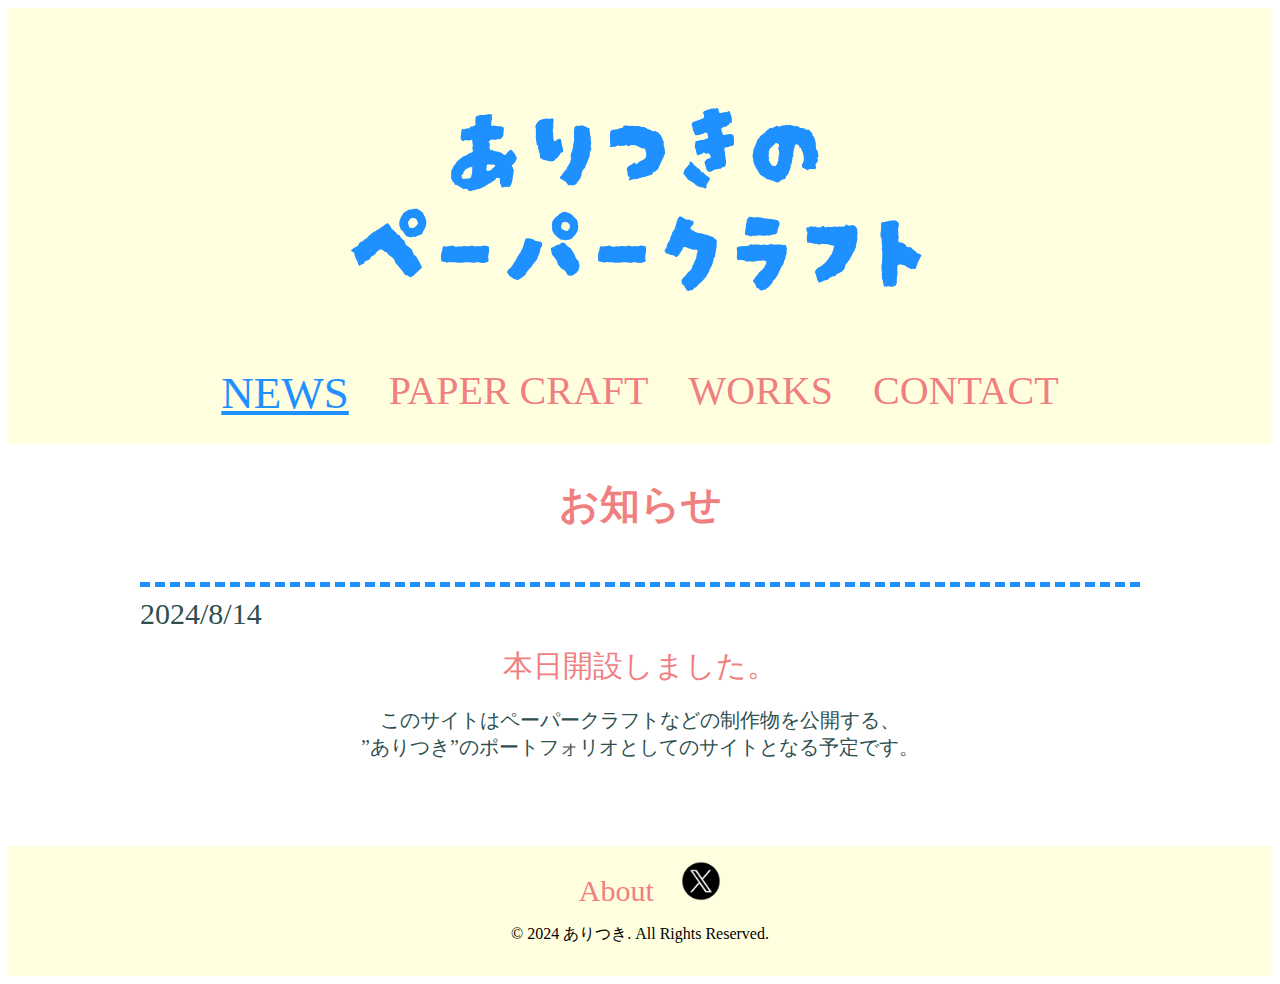
<file: index.html>
<!DOCTYPE html>
<html>
  <head>
    <meta charset="UTF-8" />

    <link rel="stylesheet" href="Docment.css" />

    <link rel="preconnect" href="https://fonts.googleapis.com" />
    <link rel="preconnect" href="https://fonts.gstatic.com" crossorigin />
    <link
      href="https://fonts.googleapis.com/css2?family=Darumadrop+One&display=swap"
      rel="stylesheet"
    />

    <title>ありつきのペーパークラフト</title>
  </head>

  <body>
    <header>
      <h1 class="titledesuyo">ありつきの<br/>ペーパークラフト</h1>

      <ul class="nav-list">
        <li class="nav-list-item">
          <a class="check-item">NEWS</a>
        </li>
        <li class="nav-list-item">
          <a href="./paper_craft.html">PAPER CRAFT</a>
        </li>
        <li class="nav-list-item"><a href="./works.html">WORKS</a></li>
        <li class="nav-list-item"><a href="./contact.html">CONTACT</a></li>
      </ul>
    </header>

    <h2>お知らせ</h2>

    <div class="news-contents">
      <div class="news-content">
        <p class="news-date">2024/8/14</p>
        <p class="news-title">本日開設しました。</p>
        <p class="news-text">
          このサイトはペーパークラフトなどの制作物を公開する、<br>
          ”ありつき”のポートフォリオとしてのサイトとなる予定です。
        </p>
      </div>
    </div>

    <footer class="footer">
      <div class="footer-item">
        <a class="footer-item" href="./about.html"
          >About</a
        >
        <a href="https://x.com/AntMoon_ARTK"
          ><img
            alt="Xのロゴアイコン"
            src="x_logo.png"
            width="40px"
            height="40px"
        /></a>
      </div>
      <p class="copyright">© 2024 ありつき. All Rights Reserved.</p>
    </footer>
  </body>
</html>
</file>
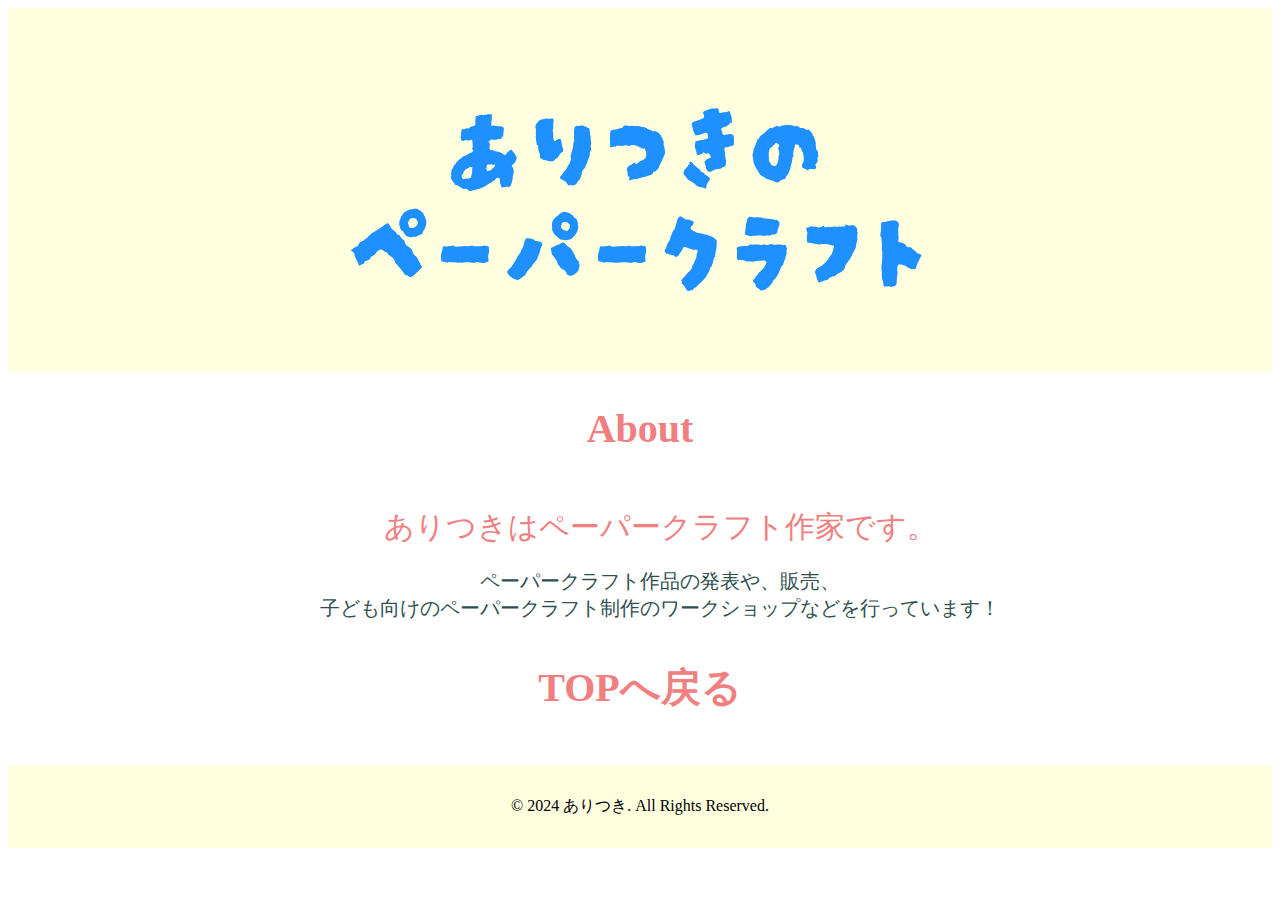
<file: about.html>
<!DOCTYPE html>
<html>
<head>
    <meta charset="UTF-8" />

    <link rel="stylesheet" href="Docment.css" />

    <link rel="preconnect" href="https://fonts.googleapis.com">
    <link rel="preconnect" href="https://fonts.gstatic.com" crossorigin>
    <link href="https://fonts.googleapis.com/css2?family=Darumadrop+One&display=swap" rel="stylesheet">
    
    <title>ありつきのペーパークラフト</title>
</head>

<body>

    <header>
        <h1 class="titledesuyo">ありつきの</br>
        ペーパークラフト
        </h1>
        
        </header>
        
        <h2>About</h2>

        <ul class="news-contants">
          <p class="news-title">ありつきはペーパークラフト作家です。</p>
          <p class="news-text">ペーパークラフト作品の発表や、販売、</br>子ども向けのペーパークラフト制作のワークショップなどを行っています！</p>
        </ul>

        <h2><a href="./index.html">TOPへ戻る</a></h2>

        <footer class="footer">
            <ul cllas="footer-item-list"></ul>
            <p class="copyright">© 2024 ありつき. All Rights Reserved.</p>
        </footer>
</body>
</html>
</file>
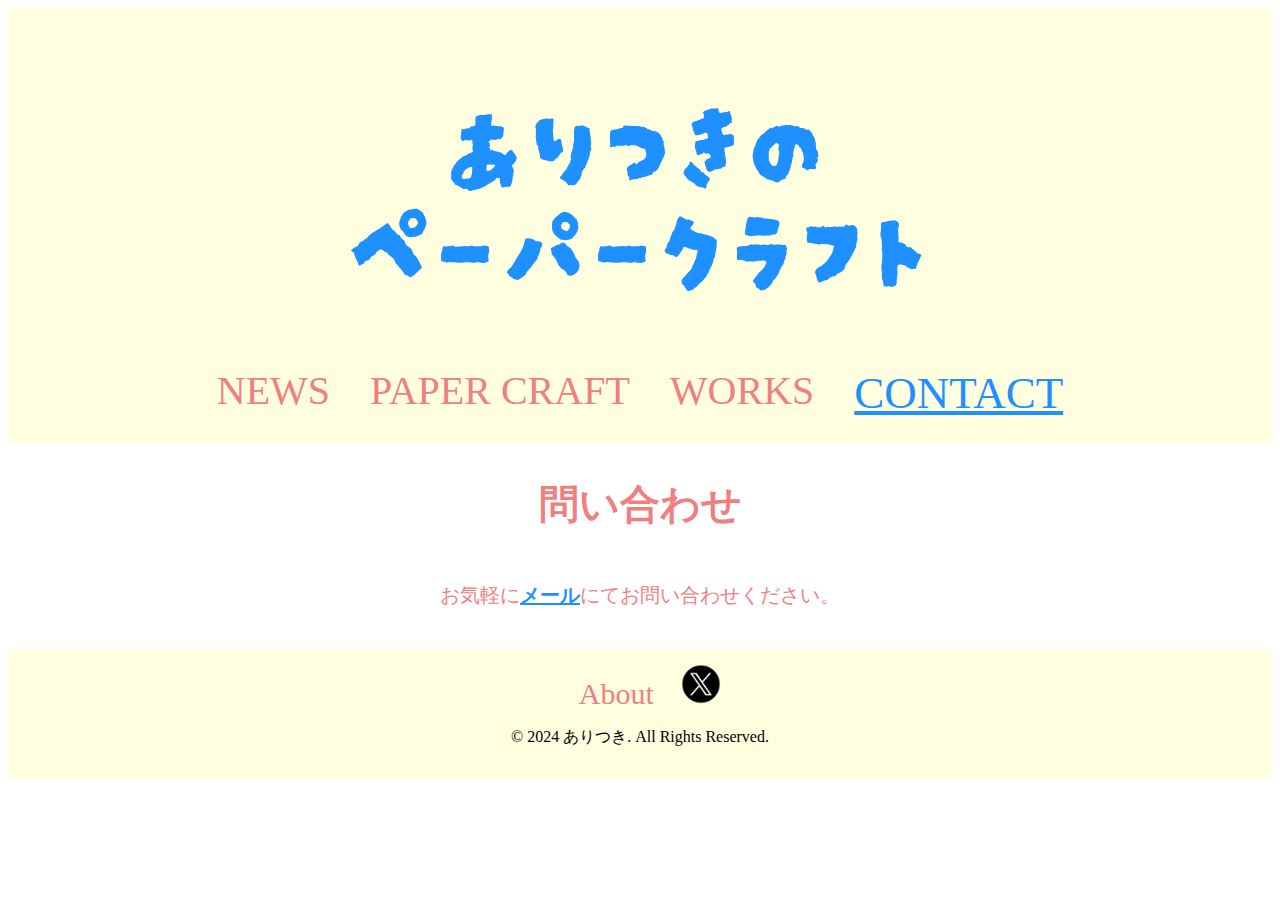
<file: contact.html>
<!DOCTYPE html>
<html>
  <head>
    <meta charset="UTF-8" />

    <link rel="stylesheet" href="Docment.css" />

    <link rel="preconnect" href="https://fonts.googleapis.com" />
    <link rel="preconnect" href="https://fonts.gstatic.com" crossorigin />
    <link
      href="https://fonts.googleapis.com/css2?family=Darumadrop+One&display=swap"
      rel="stylesheet"
    />

    <title>ありつきのペーパークラフト</title>
  </head>

  <body>
    <header>
      <h1 class="titledesuyo">ありつきの<br/>ペーパークラフト</h1>

      <ul class="nav-list">
        <li class="nav-list-item">
          <a href="./index.html">NEWS</a>
        </li>
        <li class="nav-list-item">
          <a href="./paper_craft.html">PAPER CRAFT</a>
        </li>
        <li class="nav-list-item"><a href="./works.html">WORKS</a></li>
        <li class="nav-list-item">
          <a class="check-item">CONTACT</a>
       </li>
      </ul>
    </header>
        
        <h2>問い合わせ</h2>

        <h3>お気軽に<a class="speciallink" href="mailto:antmoonsunbee@gmail.com" target=" _blank">メール</a>にてお問い合わせください。</h3>

        <footer class="footer">
          <div class="footer-item">
            <a class="footer-item" href="./about.html"
              >About</a
            >
            <a href="https://x.com/AntMoon_ARTK"
              ><img
                alt="Xのロゴアイコン"
                src="x_logo.png"
                width="40px"
                height="40px"
            /></a>
          </div>
          <p class="copyright">© 2024 ありつき. All Rights Reserved.</p>
        </footer>
</body>
</html>
</file>
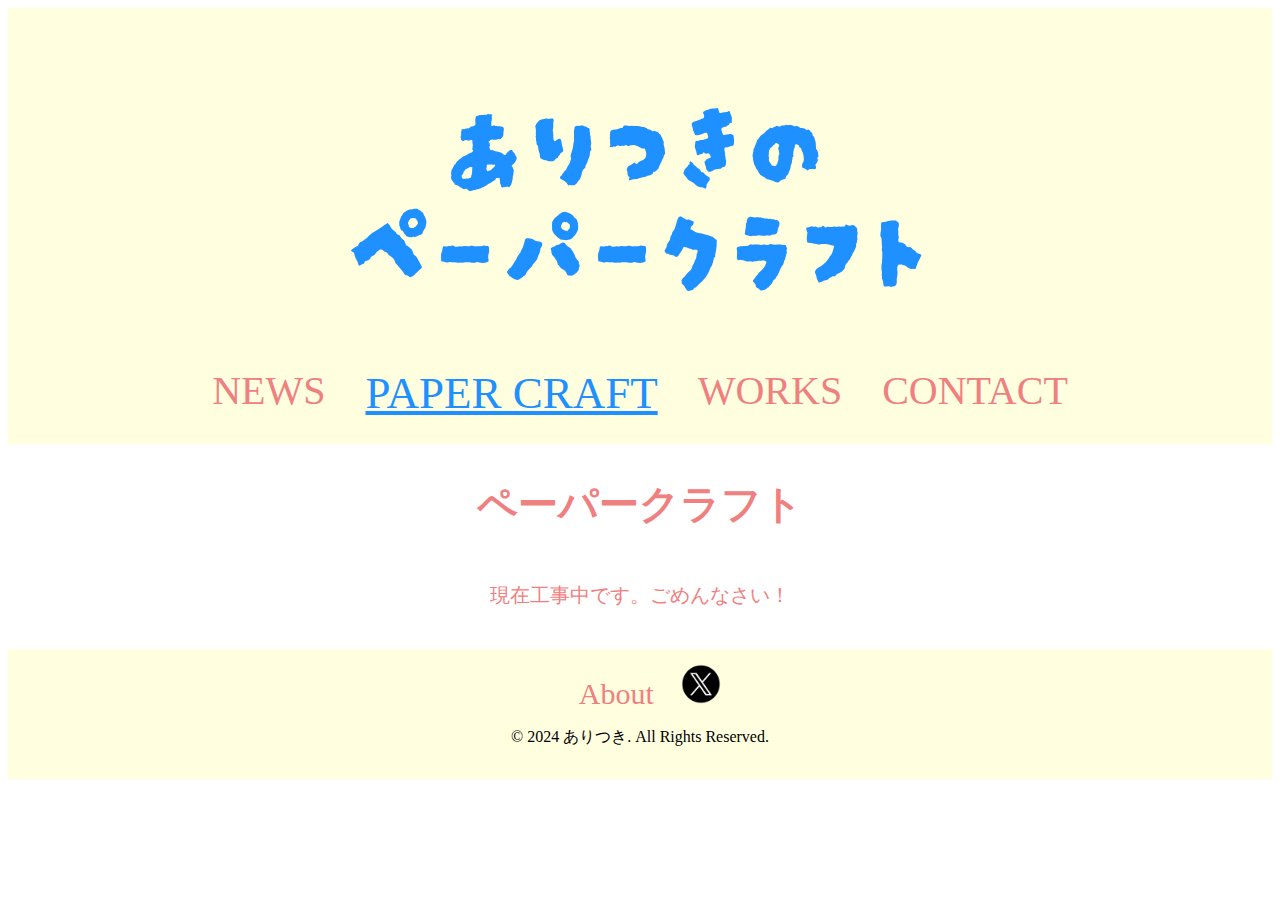
<file: paper_craft.html>
<!DOCTYPE html>
<html>
  <head>
    <meta charset="UTF-8" />

    <link rel="stylesheet" href="Docment.css" />

    <link rel="preconnect" href="https://fonts.googleapis.com" />
    <link rel="preconnect" href="https://fonts.gstatic.com" crossorigin />
    <link
      href="https://fonts.googleapis.com/css2?family=Darumadrop+One&display=swap"
      rel="stylesheet"
    />

    <title>ありつきのペーパークラフト</title>
  </head>

  <body>
    <header>
      <h1 class="titledesuyo">ありつきの<br/>ペーパークラフト</h1>

      <ul class="nav-list">
        <li class="nav-list-item">
          <a href="./index.html">NEWS</a>
        </li>
        <li class="nav-list-item">
          <a class="check-item">PAPER CRAFT</a>
        </li>
        <li class="nav-list-item"><a href="./works.html">WORKS</a></li>
        <li class="nav-list-item">
          <a href="./contact.html">CONTACT</a>
       </li>
      </ul>
    </header>
        
        <h2>ペーパークラフト</h2>
        <h3>現在工事中です。ごめんなさい！</h3>

    

   

        <footer class="footer">
          <div class="footer-item">
            <a class="footer-item" href="./about.html"
              >About</a
            >
            <a href="https://x.com/AntMoon_ARTK"
              ><img
                alt="Xのロゴアイコン"
                src="./x_logo.png"
                width="40px"
                height="40px"
            /></a>
          </div>
          <p class="copyright">© 2024 ありつき. All Rights Reserved.</p>
        </footer>
</body>
</html>
</file>
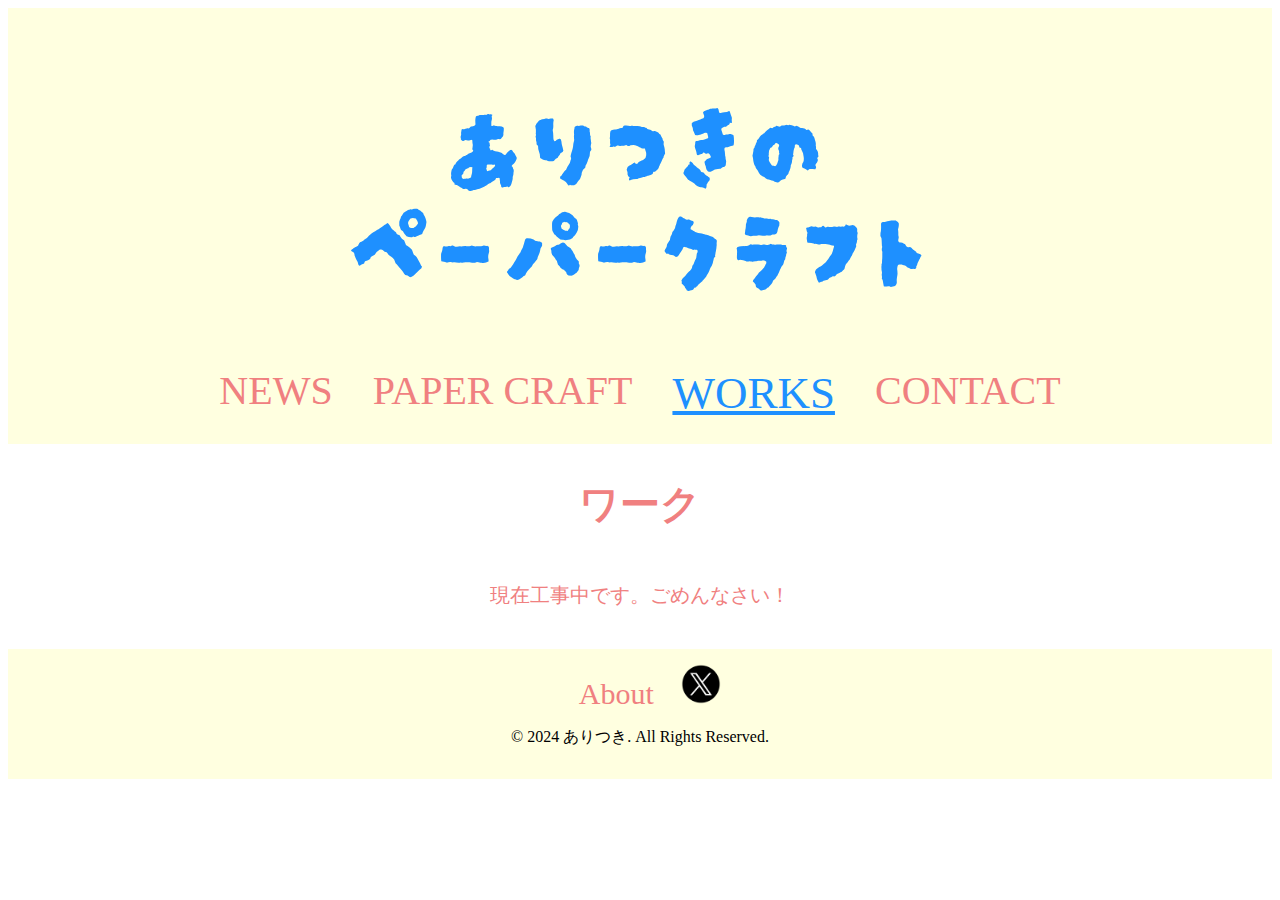
<file: works.html>
<!DOCTYPE html>
<html>
  <head>
    <meta charset="UTF-8" />

    <link rel="stylesheet" href="Docment.css" />

    <link rel="preconnect" href="https://fonts.googleapis.com" />
    <link rel="preconnect" href="https://fonts.gstatic.com" crossorigin />
    <link
      href="https://fonts.googleapis.com/css2?family=Darumadrop+One&display=swap"
      rel="stylesheet"
    />

    <title>ありつきのペーパークラフト</title>
  </head>
  
  <body>
    <header>
      <h1 class="titledesuyo">ありつきの<br/>ペーパークラフト</h1>

      <ul class="nav-list">
        <li class="nav-list-item">
          <a href="./index.html">NEWS</a></li>
        <li class="nav-list-item">
          <a href="./paper_craft.html">PAPER CRAFT</a>
        </li>
        <li class="nav-list-item">
          <a class="check-item">WORKS</a>
        </li>
        <li class="nav-list-item"><a href="./contact.html">CONTACT</a></li>
      </ul>
    </header>
        
        <h2>ワーク</h2>
        <h3>現在工事中です。ごめんなさい！</h3>

        <footer class="footer">
          <div class="footer-item">
            <a class="footer-item" href="./about.html"
              >About</a
            >
            <a href="https://x.com/AntMoon_ARTK"
              ><img
                alt="Xのロゴアイコン"
                src="x_logo.png"
                width="40px"
                height="40px"
            /></a>
          </div>
          <p class="copyright">© 2024 ありつき. All Rights Reserved.</p>
        </footer>
</body>
</html>
</file>
<file: Docment.css>
.titledesuyo{
    color: dodgerblue;
    font-family: "Darumadrop One", sans-serif;
  font-weight: 400;
  font-style: normal;
  font-size: 100px;
  line-height: 1em;
  letter-spacing: 10px;
}


header {
  background-color: lightyellow;
  width: 100%;
  padding: 15px 0;
  text-align: center;
}

.nav-list {
  color: lightcoral;
  font-family:"Gillsans";
  font-weight:100;
  font-size:40px;
  text-align: center;
  padding: 10px 0;
  margin: 0 auto;
  display:flex;
  justify-content: center;
}

.nav-list-item {
  list-style: none;
  display: inline-block;
  margin: 0 20px;
}

.check-item{
  color: dodgerblue;
  font-family:"Gillsans";
  font-weight:100;
  font-size:45px;
  text-align: center;
  padding: 10px 0;
  margin: 0 auto;
  text-decoration: dodgerblue solid underline;
}

footer {
  background-color: lightyellow;
  width: 100%;
  padding: 15px 0;
  margin: 200 auto;
  text-align: center;
}

.footer-item-list {
  font-family:"Gillsans";
  
  text-align: center;
  padding: 10px 0;
  margin: 0 auto;
}

.footer-item{
  color: lightcoral;
  font-weight:100;
  font-size:30px;
  list-style: none;
  display: inline-block;
  margin: 0 20px;
}

image{
  width: 330px;
  height: 220px;
  object-fit: cover;
}

a{
  color:inherit;
  text-decoration: none;
}

h2{
  color: lightcoral;
  font-family:"Gillsans";
  font-weight:bold;
  font-size:40px;
  text-align: center;
  margin-bottom:50px;
}

h3{
  color: lightcoral;
  font-family:"Gillsans";
  font-weight:normal;
  font-size:20px;
  text-align: center;
  margin-bottom:40px;
}

.news-contents{
  margin-bottom:80px;
}

.news-date{
  width: 1000px;
  border-top:dashed dodgerblue 5px;
  color: darkslategray;
  font-family:"Gillsans";
  font-weight:100;
  font-size:30px;
  text-align: left;
  padding: 10px 0;
  margin: 0 auto;
}

.news-title{
  color: lightcoral;
  font-family:"Gillsans";
  font-weight:100;
  font-size:30px;
  text-align: center;
  padding: 5px 0;
  margin: 0 auto;
  margin-bottom:10px;
}

.news-text{
  color: darkslategray;
  font-family:"Gillsans";
  font-weight:100;
  font-size:20px;
  text-align: center;
  padding: 5px 0;
  margin: 0 auto;
}

.pct-title{
  text-align:center;
  color:lightcoral;
  font-family:"ヒラギノ角ゴ";
  font-weight:200;
  font-size:28px;
  text-align: center;
  margin:0 auto;
  background-color:lightyellow;
  width:80%;
  height:60px;
  margin-top:5%;
}

.pct-item{
  text-align: center;
  display:flex;
  flex-wrap:wrap;
  justify-content:center;
  gap:2%;
  margin-bottom:2%;
}

.speciallink{
  text-decoration:underline;
  color:dodgerblue;
  font-weight:bold;
}
</file>
